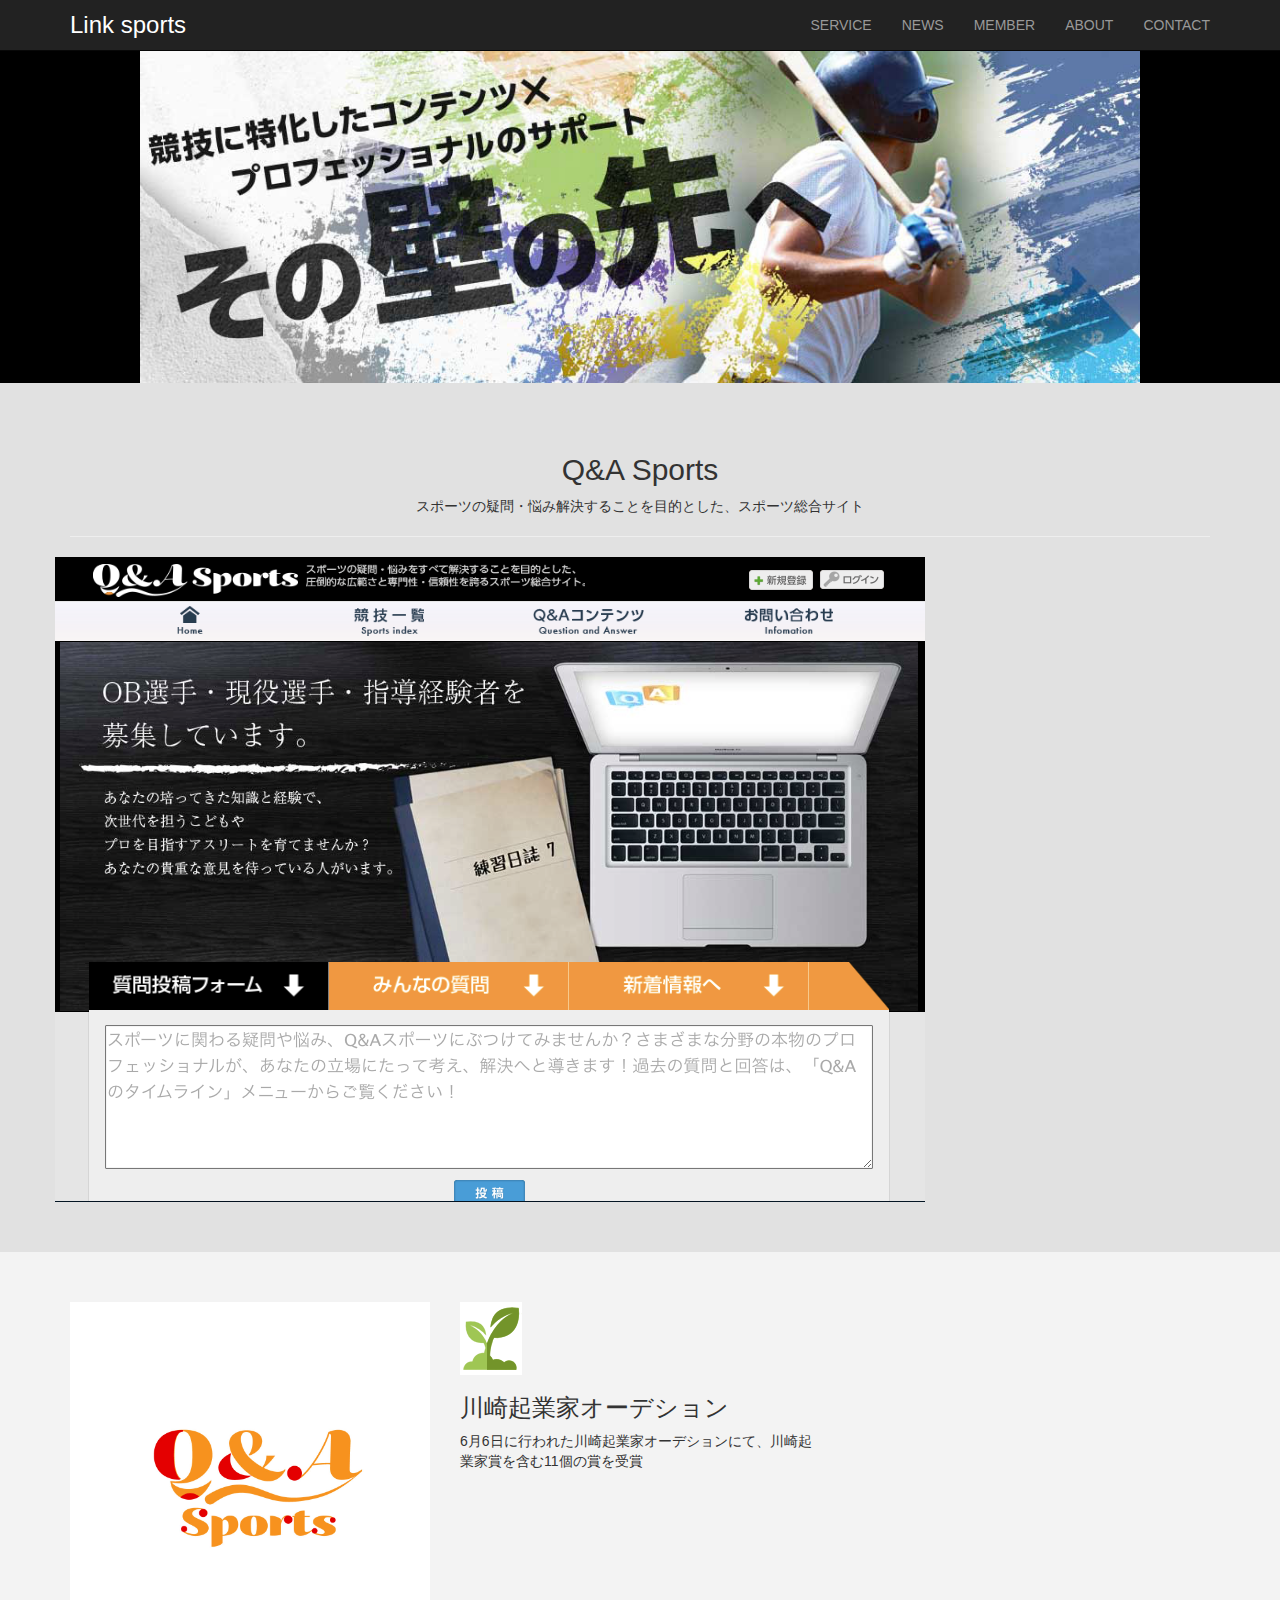
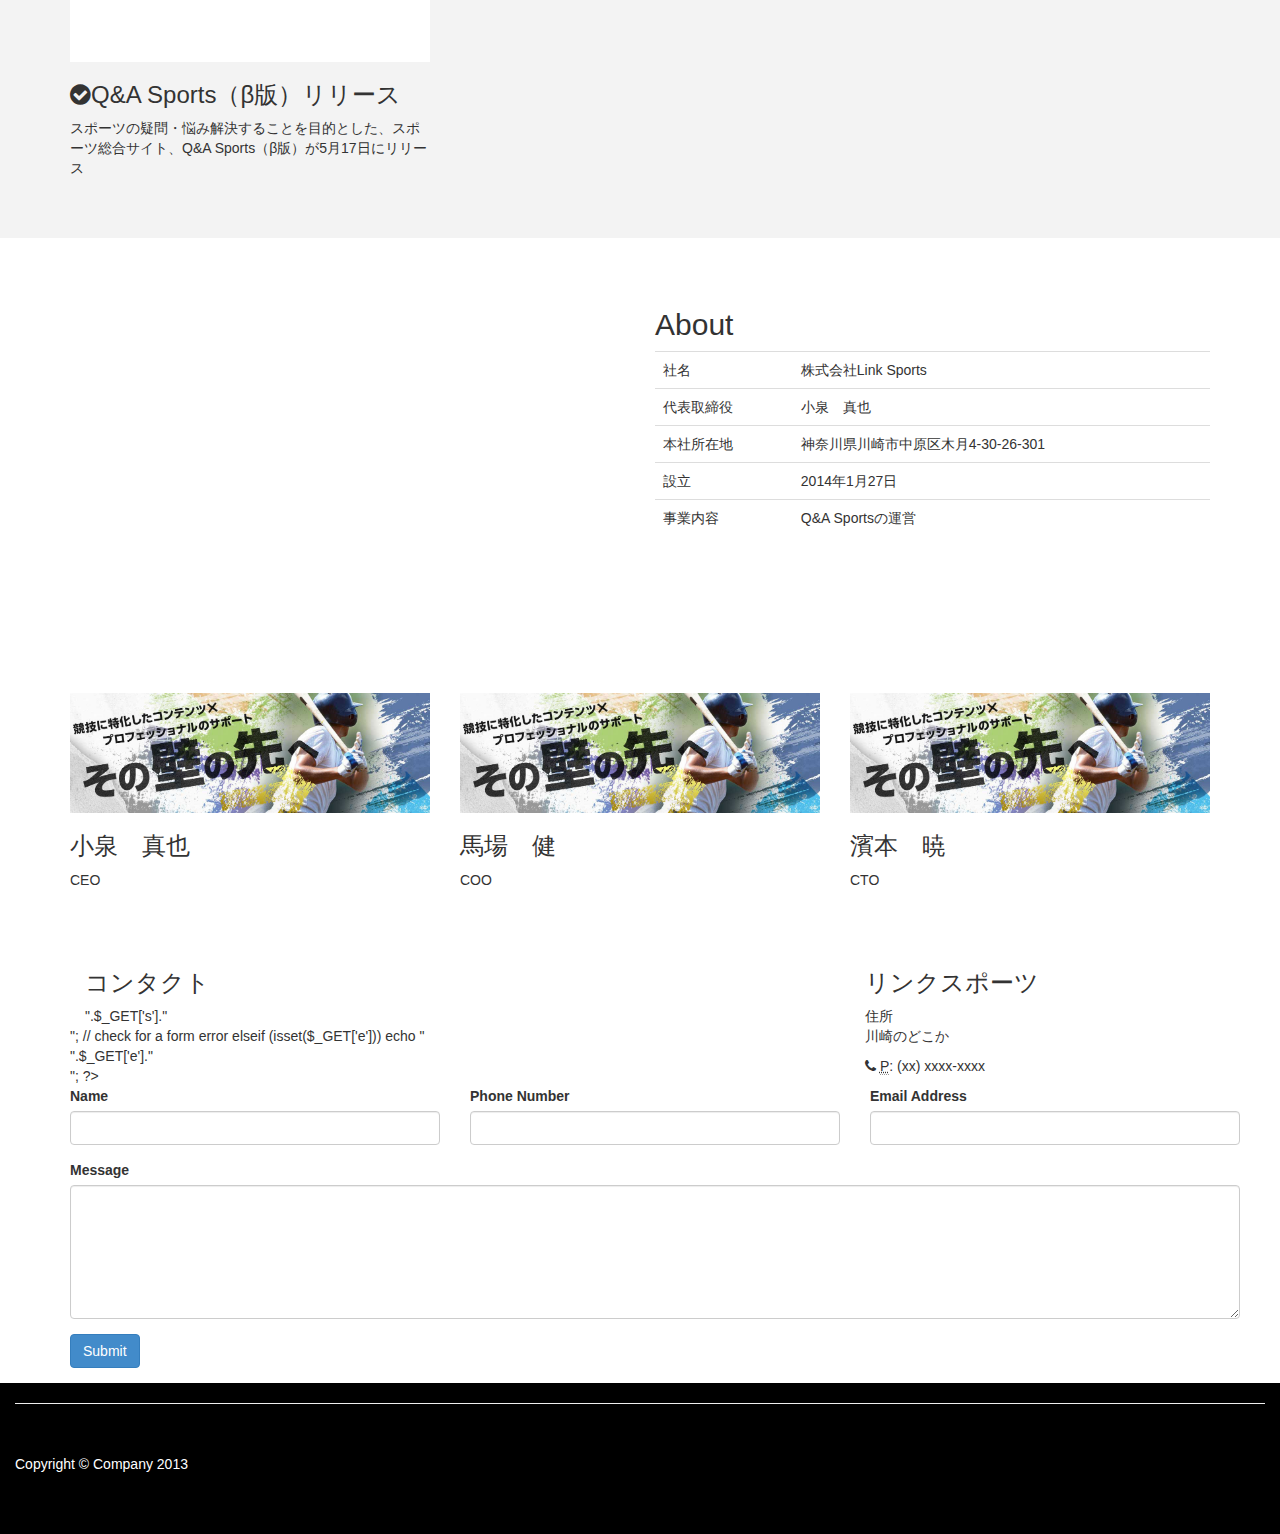
<file: linksports/index.html>
<!DOCTYPE html>
<html lang=jan">

<head>
    <meta charset="utf-8">
    <meta name="viewport" content="width=device-width, initial-scale=1.0">
    <meta name="description" content="">
    <meta name="author" content="">

    <title>Modern Business - Start Bootstrap Template</title>

    <!-- Bootstrap core CSS -->
    <link href="css/bootstrap.css" rel="stylesheet">

    <!-- Add custom CSS here -->
    <link href="css/modern-business.css" rel="stylesheet">
    <link href="font-awesome/css/font-awesome.min.css" rel="stylesheet">
    <link href="css/original-style.css" rel="stylesheet">
</head>

<body>

    <nav class="navbar navbar-inverse navbar-fixed-top" role="navigation">
        <div class="container">
            <div class="navbar-header">
                <button type="button" class="navbar-toggle" data-toggle="collapse" data-target=".navbar-ex1-collapse">
                    <span class="sr-only">Toggle navigation</span>
                    <span class="icon-bar"></span>
                    <span class="icon-bar"></span>
                    <span class="icon-bar"></span>
                </button>
                <!-- You'll want to use a responsive image option so this logo looks good on devices - I recommend using something like retina.js (do a quick Google search for it and you'll find it) -->
				<h1 class="title-logo"><a class="navbar-brand" href="index.html">Link sports</a></h1>
            </div>

            <!-- Collect the nav links, forms, and other content for toggling -->
            <div class="collapse navbar-collapse navbar-ex1-collapse">
                <ul class="nav navbar-nav navbar-right">
                    <li><a href="#section-1">SERVICE</a>
                    </li>
                    <li><a href="#section-2">NEWS</a>
                    </li>
                    <li><a href="#section-3">MEMBER</a>
                    </li>
                    <li><a href="#section-4">ABOUT</a>
                    </li>
                    <li><a href="#section-5">CONTACT</a>
                    </li>
                </ul>
            </div>
            <!-- /.navbar-collapse -->
        </div>
        <!-- /.container -->
    </nav>

    <div id="myCarousel" class="carousel slide">
        <!-- Indicators -->


        <!-- Wrapper for slides -->
        <div class="carousel-inner">
            <div class="topimg">
            <img src="img/topimg.jpg" alt="" />
            </div>
        </div>


    </div>


<!--------------------------セクション1-------------------------->

    <div id="section-1" class="section-colored text-center">

        <div class="container">

            <div class="row">
                <div class="col-lg-12">
                    <h2>Q&A Sports</h2>
                    <p>スポーツの疑問・悩み解決することを目的とした、スポーツ総合サイト</p>
                    <hr>
                </div>
                	<img class="img-responsive" src="img/qandatop.png">
            </div>
            <!-- /.row -->

        </div>
        <!-- /.container -->

    </div>
    <!-- /.section-colored -->


<!---------------------------------------------------->


<!--------------------------セクション2-------------------------->
    <div id="section-2" class="section">

        <div class="container">

            <div class="row">
                <div class="col-lg-4 col-md-4">
                	<img class="img-responsive" src="img/qandalogo.jpg">
                    <h3><i class="fa fa-check-circle"></i>Q&A Sports（β版）リリース</h3>
                    <p>スポーツの疑問・悩み解決することを目的とした、スポーツ総合サイト、Q&A Sports（β版）が5月17日にリリース</p>
                </div>
                <div class="col-lg-4 col-md-4">
                	<img class="img-responsive" src="img/kawasakikigyouka.png">
                    <h3><i class=""></i>川崎起業家オーデション</h3>
                    <p>6月6日に行われた川崎起業家オーデションにて、川崎起業家賞を含む11個の賞を受賞</p>
                </div>
            </div>
            <!-- /.row -->
        </div>
        <!-- /.container -->

    </div>
    <!-- /.section -->

<!---------------------------------------------------->


<!--------------------------セクション3-------------------------->


    <div id="section-3" class="section">

        <div class="container">

            <div class="row">
                <div class="col-lg-6 col-md-6 col-sm-6">
                    <h2>About</h2>
                        <table class="table">
                        	<tr>
                        		<td>社名</td>
                        		<td>株式会社Link Sports</td>
                        	</tr>
                        	<tr>
                        		<td>代表取締役</td>
                        		<td>小泉　真也</td>
                        	</tr>
                        	<tr>
                        		<td>本社所在地</td>
                        		<td>神奈川県川崎市中原区木月4-30-26-301</td>
                        	</tr>
                        	<tr>
                        		<td>設立</td>
                        		<td>2014年1月27日</td>
                        	</tr>
                        	<tr>
                        		<td>事業内容</td>
                        		<td>Q&A Sportsの運営</td>
                        	</tr>
                        </table>
                </div>
                <div class="col-lg-6 col-md-6 col-sm-6">
                    <iframe src="https://www.google.com/maps/embed?pb=!1m14!1m8!1m3!1d3245.7595286429664!2d139.65189089999998!3d35.559640699999996!3m2!1i1024!2i768!4f13.1!3m3!1m2!1s0x60185f82f42b4459%3A0xe68588b223be74f7!2z56We5aWI5bed55yM5bed5bSO5biC5Lit5Y6f5Yy65pyo5pyI77yU5LiB55uu77yT77yQ4oiS77yS77yW!5e0!3m2!1sja!2sjp!4v1404673223389" width="400" height="300" frameborder="0" style="border:0"></iframe>
                </div>
            </div>
            <!-- /.row -->

        </div>
        <!-- /.container -->

    </div>
    <!-- /.section -->
    
<!---------------------------------------------------->



<!--------------------------セクション4-------------------------->
    <div id="section-4" class="section">

        <div class="container">

            <div class="row">
                <div class="col-lg-4 col-md-4">
                	<img class="img-responsive" src="img/topimg.jpg">
                    <h3><i class=""></i>小泉　真也</h3>
                    <p>CEO</p>
                </div>
                <div class="col-lg-4 col-md-4">
                	<img class="img-responsive" src="img/topimg.jpg">
                    <h3><i class=""></i>馬場　健</h3>
                    <p>COO</p>
                </div>
                <div class="col-lg-4 col-md-4">
                	<img class="img-responsive" src="img/topimg.jpg">
                    <h3><i class=""></i>濱本　暁</h3>
                    <p>CTO</p>
                </div>
            </div>
            <!-- /.row -->
        </div>
        <!-- /.container -->

    </div>
    <!-- /.section -->

<!---------------------------------------------------->



<!--------------------------セクション5(お問い合わせ)-------------------------->

    <div id="section-5" class="container ">


    <div class="container">
      
      <div class="row">
      
      
      
     <div class="col-sm-4">
          <h3>リンクスポーツ</h3>
          
          <p>
            住所<br>
            川崎のどこか<br>
          </p>
          <p><i class="fa fa-phone"></i> <abbr title="Phone">P</abbr>: (xx) xxxx-xxxx</p>
        </div>

        <div class="col-sm-8">
          <h3>コンタクト</h3>
			<?php
                // check for a successful form post  
                if (isset($_GET['s'])) echo "<div class=\"alert alert-success\">".$_GET['s']."</div>";  
          
                // check for a form error  
                elseif (isset($_GET['e'])) echo "<div class=\"alert alert-danger\">".$_GET['e']."</div>";  
			?>
            <form role="form" method="POST" action="sendmail.php">
	            <div class="row">
	              <div class="form-group col-lg-4">
	                <label for="input1">Name</label>
	                <input type="text" name="contact_name" class="form-control" id="input1">
	              </div>
	              <div class="form-group col-lg-4">
	                <label for="input3">Phone Number</label>
	                <input type="phone" name="contact_phone" class="form-control" id="input3">
	              </div>
	              <div class="form-group col-lg-4">
	                <label for="input2">Email Address</label>
	                <input type="email" name="contact_email" class="form-control" id="input2">
	              </div>
	              <div class="clearfix"></div>
	              <div class="form-group col-lg-12">
	                <label for="input4">Message</label>
	                <textarea name="contact_message" class="form-control" rows="6" id="input4"></textarea>
	              </div>
	              <div class="form-group col-lg-12">
	                <input type="hidden" name="save" value="contact">
	                <button type="submit" class="btn btn-primary">Submit</button>
	              </div>
              </div>
            </form>
        </div>



      </div><!-- /.row -->

    </div><!-- /.container -->

	   
	</div>
    <!-- /.section -->
<!---------------------------------------------------->



    <div id="section-footer" class="container ">

        <hr>

        <footer>
            <div class="row">
                <div class="col-lg-12">
                    <p>Copyright &copy; Company 2013</p>
                </div>
            </div>
        </footer>

    </div>
    <!-- /.container -->
    
    

    
    

    <!-- JavaScript -->
    <script src="js/jquery-1.10.2.js"></script>
    <script src="js/bootstrap.js"></script>
    <script src="js/modern-business.js"></script>

</body>

</html>
</file>
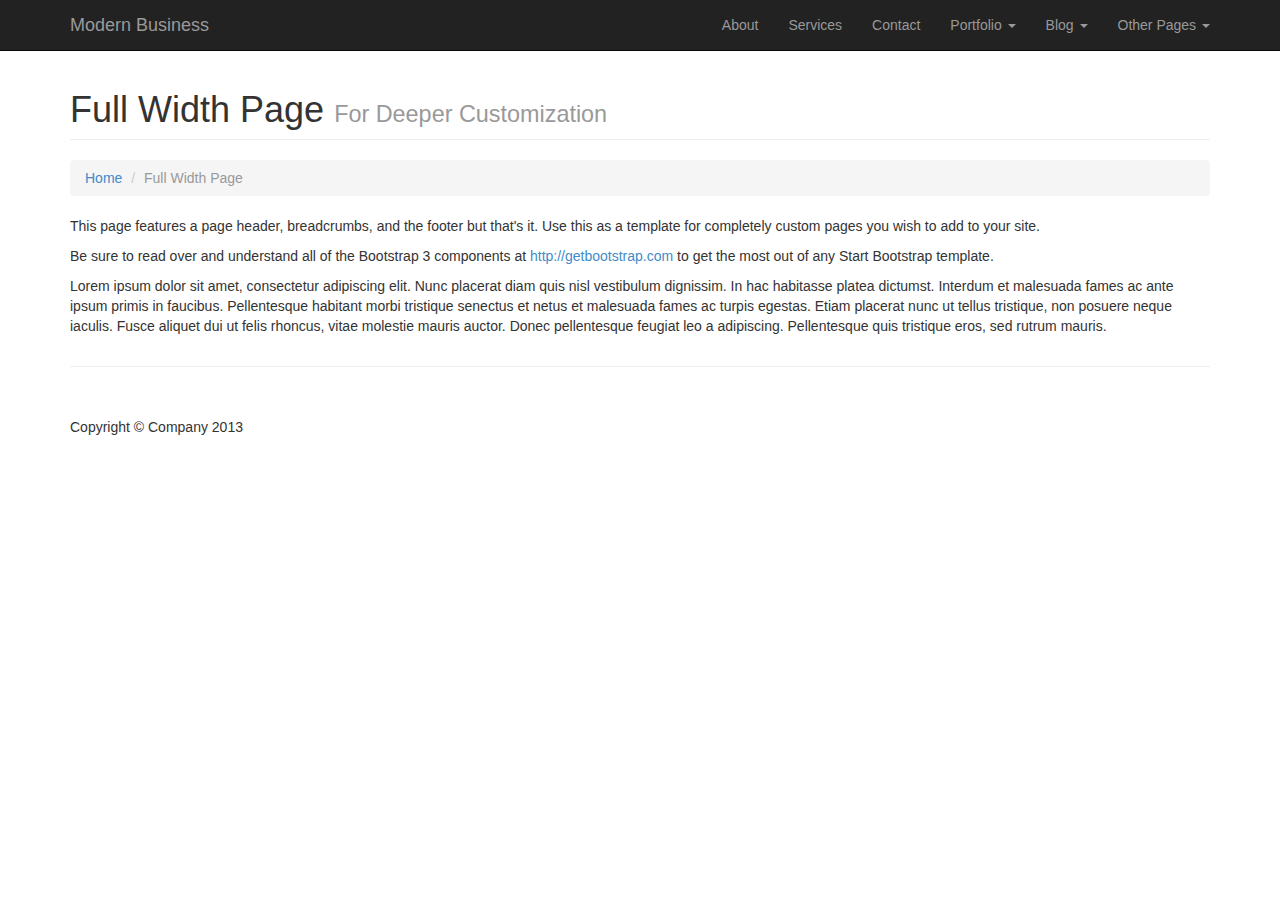
<file: Link_Sports/full-width.html>
<!DOCTYPE html>
<html lang="en">

<head>
    <meta charset="utf-8">
    <meta name="viewport" content="width=device-width, initial-scale=1.0">
    <meta name="description" content="">
    <meta name="author" content="">

    <title>Full Width Page - Modern Business - Start Bootstrap Template</title>

    <!-- Bootstrap core CSS -->
    <link href="css/bootstrap.css" rel="stylesheet">

    <!-- Add custom CSS here -->
    <link href="css/modern-business.css" rel="stylesheet">
    <link href="font-awesome/css/font-awesome.min.css" rel="stylesheet">
</head>

<body>

    <nav class="navbar navbar-inverse navbar-fixed-top" role="navigation">
        <div class="container">
            <div class="navbar-header">
                <button type="button" class="navbar-toggle" data-toggle="collapse" data-target=".navbar-ex1-collapse">
                    <span class="sr-only">Toggle navigation</span>
                    <span class="icon-bar"></span>
                    <span class="icon-bar"></span>
                    <span class="icon-bar"></span>
                </button>
                <a class="navbar-brand" href="index.html">Modern Business</a>
            </div>

            <!-- Collect the nav links, forms, and other content for toggling -->
            <div class="collapse navbar-collapse navbar-ex1-collapse">
                <ul class="nav navbar-nav navbar-right">
                    <li><a href="about.html">About</a>
                    </li>
                    <li><a href="services.html">Services</a>
                    </li>
                    <li><a href="contact.php">Contact</a>
                    </li>
                    <li class="dropdown">
                        <a href="#" class="dropdown-toggle" data-toggle="dropdown">Portfolio <b class="caret"></b></a>
                        <ul class="dropdown-menu">
                            <li><a href="portfolio-1-col.html">1 Column Portfolio</a>
                            </li>
                            <li><a href="portfolio-2-col.html">2 Column Portfolio</a>
                            </li>
                            <li><a href="portfolio-3-col.html">3 Column Portfolio</a>
                            </li>
                            <li><a href="portfolio-4-col.html">4 Column Portfolio</a>
                            </li>
                            <li><a href="portfolio-item.html">Single Portfolio Item</a>
                            </li>
                        </ul>
                    </li>
                    <li class="dropdown">
                        <a href="#" class="dropdown-toggle" data-toggle="dropdown">Blog <b class="caret"></b></a>
                        <ul class="dropdown-menu">
                            <li><a href="blog-home-1.html">Blog Home 1</a>
                            </li>
                            <li><a href="blog-home-2.html">Blog Home 2</a>
                            </li>
                            <li><a href="blog-post.html">Blog Post</a>
                            </li>
                        </ul>
                    </li>
                    <li class="dropdown">
                        <a href="#" class="dropdown-toggle" data-toggle="dropdown">Other Pages <b class="caret"></b></a>
                        <ul class="dropdown-menu">
                            <li class="active"><a href="full-width.html">Full Width Page</a>
                            </li>
                            <li><a href="sidebar.html">Sidebar Page</a>
                            </li>
                            <li><a href="faq.html">FAQ</a>
                            </li>
                            <li><a href="404.html">404</a>
                            </li>
                            <li><a href="pricing.html">Pricing Table</a>
                            </li>
                        </ul>
                    </li>
                </ul>
            </div>
            <!-- /.navbar-collapse -->
        </div>
        <!-- /.container -->
    </nav>

    <div class="container">

        <div class="row">

            <div class="col-lg-12">
                <h1 class="page-header">Full Width Page
                    <small>For Deeper Customization</small>
                </h1>
                <ol class="breadcrumb">
                    <li><a href="index.html">Home</a>
                    </li>
                    <li class="active">Full Width Page</li>
                </ol>
            </div>

        </div>

        <div class="row">

            <div class="col-lg-12">
                <p>This page features a page header, breadcrumbs, and the footer but that's it. Use this as a template for completely custom pages you wish to add to your site.</p>
                <p>Be sure to read over and understand all of the Bootstrap 3 components at <a href="http://getbootstrap.com">http://getbootstrap.com</a> to get the most out of any Start Bootstrap template.</p>
                <p>Lorem ipsum dolor sit amet, consectetur adipiscing elit. Nunc placerat diam quis nisl vestibulum dignissim. In hac habitasse platea dictumst. Interdum et malesuada fames ac ante ipsum primis in faucibus. Pellentesque habitant morbi tristique senectus et netus et malesuada fames ac turpis egestas. Etiam placerat nunc ut tellus tristique, non posuere neque iaculis. Fusce aliquet dui ut felis rhoncus, vitae molestie mauris auctor. Donec pellentesque feugiat leo a adipiscing. Pellentesque quis tristique eros, sed rutrum mauris.</p>
            </div>

        </div>

    </div>
    <!-- /.container -->

    <div class="container">

        <hr>

        <footer>
            <div class="row">
                <div class="col-lg-12">
                    <p>Copyright &copy; Company 2013</p>
                </div>
            </div>
        </footer>

    </div>
    <!-- /.container -->

    <!-- JavaScript -->
    <script src="js/jquery-1.10.2.js"></script>
    <script src="js/bootstrap.js"></script>
    <script src="js/modern-business.js"></script>

</body>

</html>
</file>
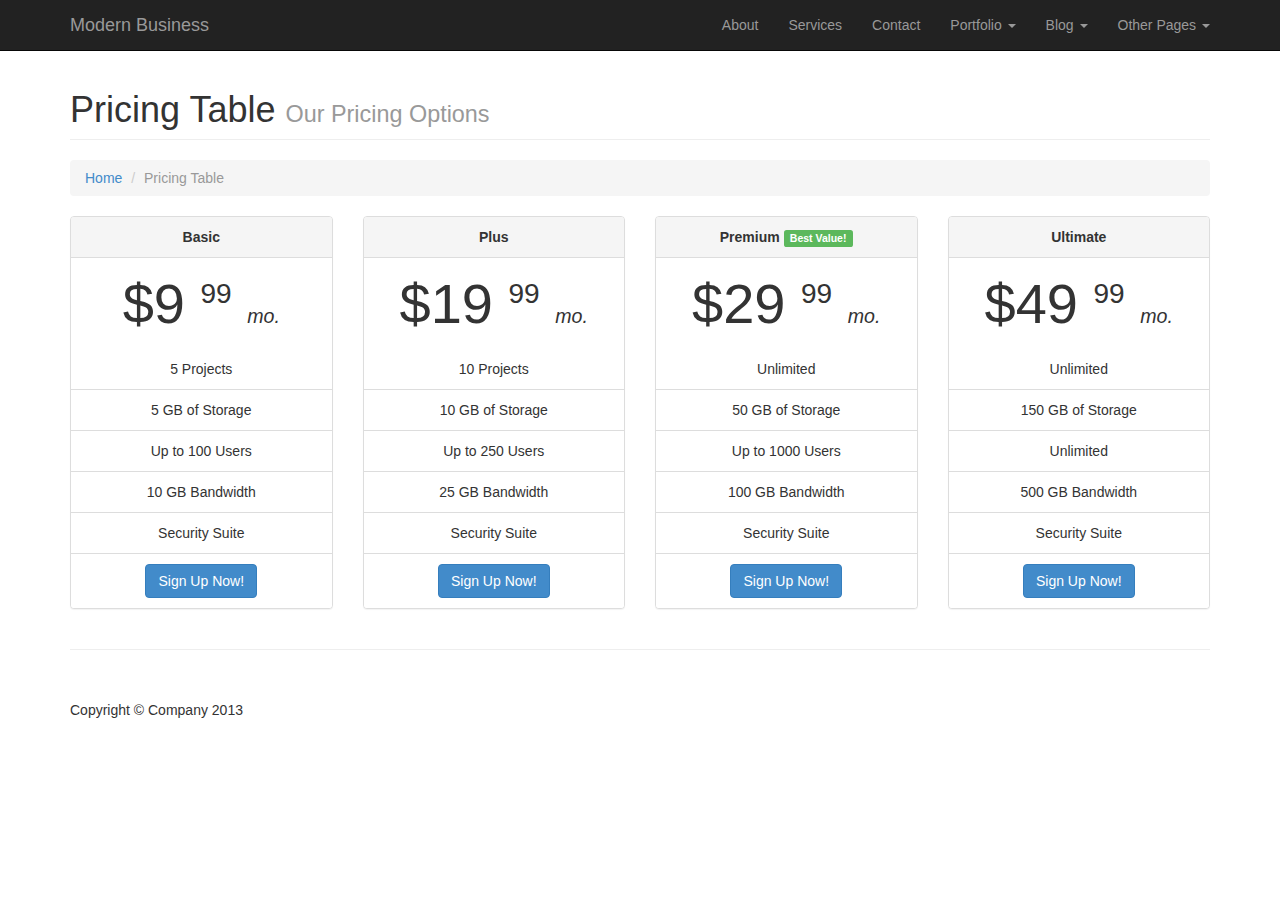
<file: Link_Sports/pricing.html>
<!DOCTYPE html>
<html lang="en">

<head>
    <meta charset="utf-8">
    <meta name="viewport" content="width=device-width, initial-scale=1.0">
    <meta name="description" content="">
    <meta name="author" content="">

    <title>Pricing Table - Modern Business - Start Bootstrap Template</title>

    <!-- Bootstrap core CSS -->
    <link href="css/bootstrap.css" rel="stylesheet">

    <!-- Add custom CSS here -->
    <link href="css/modern-business.css" rel="stylesheet">
    <link href="font-awesome/css/font-awesome.min.css" rel="stylesheet">
</head>

<body>

    <nav class="navbar navbar-inverse navbar-fixed-top" role="navigation">
        <div class="container">
            <div class="navbar-header">
                <button type="button" class="navbar-toggle" data-toggle="collapse" data-target=".navbar-ex1-collapse">
                    <span class="sr-only">Toggle navigation</span>
                    <span class="icon-bar"></span>
                    <span class="icon-bar"></span>
                    <span class="icon-bar"></span>
                </button>
                <a class="navbar-brand" href="index.html">Modern Business</a>
            </div>

            <!-- Collect the nav links, forms, and other content for toggling -->
            <div class="collapse navbar-collapse navbar-ex1-collapse">
                <ul class="nav navbar-nav navbar-right">
                    <li><a href="about.html">About</a>
                    </li>
                    <li><a href="services.html">Services</a>
                    </li>
                    <li><a href="contact.php">Contact</a>
                    </li>
                    <li class="dropdown">
                        <a href="#" class="dropdown-toggle" data-toggle="dropdown">Portfolio <b class="caret"></b></a>
                        <ul class="dropdown-menu">
                            <li><a href="portfolio-1-col.html">1 Column Portfolio</a>
                            </li>
                            <li><a href="portfolio-2-col.html">2 Column Portfolio</a>
                            </li>
                            <li><a href="portfolio-3-col.html">3 Column Portfolio</a>
                            </li>
                            <li><a href="portfolio-4-col.html">4 Column Portfolio</a>
                            </li>
                            <li><a href="portfolio-item.html">Single Portfolio Item</a>
                            </li>
                        </ul>
                    </li>
                    <li class="dropdown">
                        <a href="#" class="dropdown-toggle" data-toggle="dropdown">Blog <b class="caret"></b></a>
                        <ul class="dropdown-menu">
                            <li><a href="blog-home-1.html">Blog Home 1</a>
                            </li>
                            <li><a href="blog-home-2.html">Blog Home 2</a>
                            </li>
                            <li><a href="blog-post.html">Blog Post</a>
                            </li>
                        </ul>
                    </li>
                    <li class="dropdown">
                        <a href="#" class="dropdown-toggle" data-toggle="dropdown">Other Pages <b class="caret"></b></a>
                        <ul class="dropdown-menu">
                            <li><a href="full-width.html">Full Width Page</a>
                            </li>
                            <li><a href="sidebar.html">Sidebar Page</a>
                            </li>
                            <li><a href="faq.html">FAQ</a>
                            </li>
                            <li><a href="404.html">404</a>
                            </li>
                            <li class="active"><a href="pricing.html">Pricing Table</a>
                            </li>
                        </ul>
                    </li>
                </ul>
            </div>
            <!-- /.navbar-collapse -->
        </div>
        <!-- /.container -->
    </nav>

    <div class="container">

        <div class="row">

            <div class="col-lg-12">
                <h1 class="page-header">Pricing Table
                    <small>Our Pricing Options</small>
                </h1>
                <ol class="breadcrumb">
                    <li><a href="index.html">Home</a>
                    </li>
                    <li class="active">Pricing Table</li>
                </ol>
            </div>

        </div>

        <div class="row">

            <div class="col-sm-3">
                <div class="panel panel-default text-center">
                    <div class="panel-heading">
                        <strong>Basic</strong>
                    </div>
                    <div class="panel-body">
                        <h3 class="panel-title price">$9
                            <span class="price-cents">99</span>
                            <span class="price-month">mo.</span>
                        </h3>
                    </div>
                    <ul class="list-group">
                        <li class="list-group-item">5 Projects</li>
                        <li class="list-group-item">5 GB of Storage</li>
                        <li class="list-group-item">Up to 100 Users</li>
                        <li class="list-group-item">10 GB Bandwidth</li>
                        <li class="list-group-item">Security Suite</li>
                        <li class="list-group-item"><a class="btn btn-primary">Sign Up Now!</a>
                        </li>
                    </ul>
                </div>
            </div>
            <div class="col-sm-3">
                <div class="panel panel-default text-center">
                    <div class="panel-heading">
                        <strong>Plus</strong>
                    </div>
                    <div class="panel-body">
                        <h3 class="panel-title price">$19
                            <span class="price-cents">99</span>
                            <span class="price-month">mo.</span>
                        </h3>
                    </div>
                    <ul class="list-group">
                        <li class="list-group-item">10 Projects</li>
                        <li class="list-group-item">10 GB of Storage</li>
                        <li class="list-group-item">Up to 250 Users</li>
                        <li class="list-group-item">25 GB Bandwidth</li>
                        <li class="list-group-item">Security Suite</li>
                        <li class="list-group-item"><a class="btn btn-primary">Sign Up Now!</a>
                        </li>
                    </ul>
                </div>
            </div>
            <div class="col-sm-3">
                <div class="panel panel-default text-center">
                    <div class="panel-heading">
                        <strong>Premium <span class="label label-success">Best Value!</span></strong>
                    </div>
                    <div class="panel-body">
                        <h3 class="panel-title price">$29
                            <span class="price-cents">99</span>
                            <span class="price-month">mo.</span>
                        </h3>
                    </div>
                    <ul class="list-group">
                        <li class="list-group-item">Unlimited</li>
                        <li class="list-group-item">50 GB of Storage</li>
                        <li class="list-group-item">Up to 1000 Users</li>
                        <li class="list-group-item">100 GB Bandwidth</li>
                        <li class="list-group-item">Security Suite</li>
                        <li class="list-group-item"><a class="btn btn-primary">Sign Up Now!</a>
                        </li>
                    </ul>
                </div>
            </div>
            <div class="col-sm-3">
                <div class="panel panel-default text-center">
                    <div class="panel-heading">
                        <strong>Ultimate</strong>
                    </div>
                    <div class="panel-body">
                        <h3 class="panel-title price">$49
                            <span class="price-cents">99</span>
                            <span class="price-month">mo.</span>
                        </h3>
                    </div>
                    <ul class="list-group">
                        <li class="list-group-item">Unlimited</li>
                        <li class="list-group-item">150 GB of Storage</li>
                        <li class="list-group-item">Unlimited</li>
                        <li class="list-group-item">500 GB Bandwidth</li>
                        <li class="list-group-item">Security Suite</li>
                        <li class="list-group-item"><a class="btn btn-primary">Sign Up Now!</a>
                        </li>
                    </ul>
                </div>
            </div>

        </div>

    </div>
    <!-- /.container -->

    <div class="container">

        <hr>

        <footer>
            <div class="row">
                <div class="col-lg-12">
                    <p>Copyright &copy; Company 2013</p>
                </div>
            </div>
        </footer>

    </div>
    <!-- /.container -->

    <!-- JavaScript -->
    <script src="js/jquery-1.10.2.js"></script>
    <script src="js/bootstrap.js"></script>
    <script src="js/modern-business.js"></script>

</body>

</html>
</file>
<file: linksports/css/original-style.css>
.navbar h1.title-logo {
	margin:0;
}
.navbar h1.title-logo a {
color: #ffffff;
font-family: sans-serif;;
font-size: 24px;
}
.carousel-inner .topimg {
	background: #000000;
}
.carousel-inner .topimg img{
margin: 0 auto;
	display: block;
	width: 100%;
	max-width: 1000px;
	height: auto;
}
.carousel {
	height: auto;
}
.carousel-inner {
	height: auto;
}

#section-2 {
	background: #f3f3f3;
}
#section-3 iframe {
	width: 100%;
}

@media all and (min-width: 768px) {
#section-3 .col-lg-6.col-md-6.col-sm-6 {
	float:right !important;
}
}

@media all and (min-width: 768px) {
#section-5 .col-sm-8, #section-5 .col-sm-4 {
	float:right;
}
}

#section-footer {
	width: 100%;
	background: black;
	color: #ffffff;
}
</file>
<file: linksports/css/modern-business.css>
/* 
Custom CSS for...
'Modern Business' HTML Theme by Start Bootstrap

All Start Bootstrap themes are licensed under Apache 2.0. 
For more info and more free Bootstrap 3 HTML themes, visit http://startbootstrap.com!
*/

/* Global Styles */

html, body {
  height: 100%;
}

body {
  padding-top: 50px;
 /* body padding for fixed top nav */
}

.img-home-portfolio,
.img-customer,
.portfolio-item {
  margin-bottom: 30px;
}

.tab-pane {
  margin-top: 15px;
}

/* Page Sections */
.section,
.section-colored {
  padding: 50px 0;
}

.section-colored {
  background-color: #e1e1e1;
 /* change this to change the background color of a colored section */
}

.sidebar {
  margin-top: 40px;
}

.sidebar ul {
  border-radius: 5px;
  padding: 5px;
  border: 1px solid #cccccc;
}

/* Half Page Height Carousel Customization */
.carousel {
  height: 50%;
}

.item,
.active,
.carousel-inner {
  height: 100%;
}

.fill {
  width: 100%;
  height: 100%;
  background-position: center;
  background-size: cover;
}

/* Social Icons Styles */
.list-social-icons {
  margin-bottom: 45px;
}

.tooltip-social a {
  text-decoration: none;
  color: inherit;
}

.facebook-link a:hover {
  color: #3b5998;
}

.linkedin-link a:hover {
  color: #007fb1;
}

.twitter-link a:hover {
  color: #39a9e0;
}

.google-plus-link a:hover {
  color: #d14836;
}

/* Service Page Styles */
.service-icon {
  font-size: 50px;
}

/* 404 Page Styles */
.error-404 {
  font-size: 8em;
}

/* Pricing Page Styles */
.price {
  font-size: 4em;
}

.price-cents {
  vertical-align: super;
  font-size: 50%;
}

.price-month {
  font-size: 35%;
  font-style: italic;
}

/* Footer Styles */
footer {
  margin: 50px 0;
}

/* Responsive Styles */
@media (max-width: 767px) {

  .carousel {
    height: 70%;
 /* increases the carousel height so it looks good on phones */
  }
}
</file>
<file: Link_Sports/css/modern-business.css>
/* 
Custom CSS for...
'Modern Business' HTML Theme by Start Bootstrap

All Start Bootstrap themes are licensed under Apache 2.0. 
For more info and more free Bootstrap 3 HTML themes, visit http://startbootstrap.com!
*/

/* Global Styles */

html, body {
  height: 100%;
}

body {
  padding-top: 50px;
 /* body padding for fixed top nav */
}

.img-home-portfolio,
.img-customer,
.portfolio-item {
  margin-bottom: 30px;
}

.tab-pane {
  margin-top: 15px;
}

/* Page Sections */
.section,
.section-colored {
  padding: 50px 0;
}

.section-colored {
  background-color: #e1e1e1;
 /* change this to change the background color of a colored section */
}

.sidebar {
  margin-top: 40px;
}

.sidebar ul {
  border-radius: 5px;
  padding: 5px;
  border: 1px solid #cccccc;
}

/* Half Page Height Carousel Customization */
.carousel {
  height: 50%;
}

.item,
.active,
.carousel-inner {
  height: 100%;
}

.fill {
  width: 100%;
  height: 100%;
  background-position: center;
  background-size: cover;
}

/* Social Icons Styles */
.list-social-icons {
  margin-bottom: 45px;
}

.tooltip-social a {
  text-decoration: none;
  color: inherit;
}

.facebook-link a:hover {
  color: #3b5998;
}

.linkedin-link a:hover {
  color: #007fb1;
}

.twitter-link a:hover {
  color: #39a9e0;
}

.google-plus-link a:hover {
  color: #d14836;
}

/* Service Page Styles */
.service-icon {
  font-size: 50px;
}

/* 404 Page Styles */
.error-404 {
  font-size: 8em;
}

/* Pricing Page Styles */
.price {
  font-size: 4em;
}

.price-cents {
  vertical-align: super;
  font-size: 50%;
}

.price-month {
  font-size: 35%;
  font-style: italic;
}

/* Footer Styles */
footer {
  margin: 50px 0;
}

/* Responsive Styles */
@media (max-width: 767px) {

  .carousel {
    height: 70%;
 /* increases the carousel height so it looks good on phones */
  }
}
</file>
